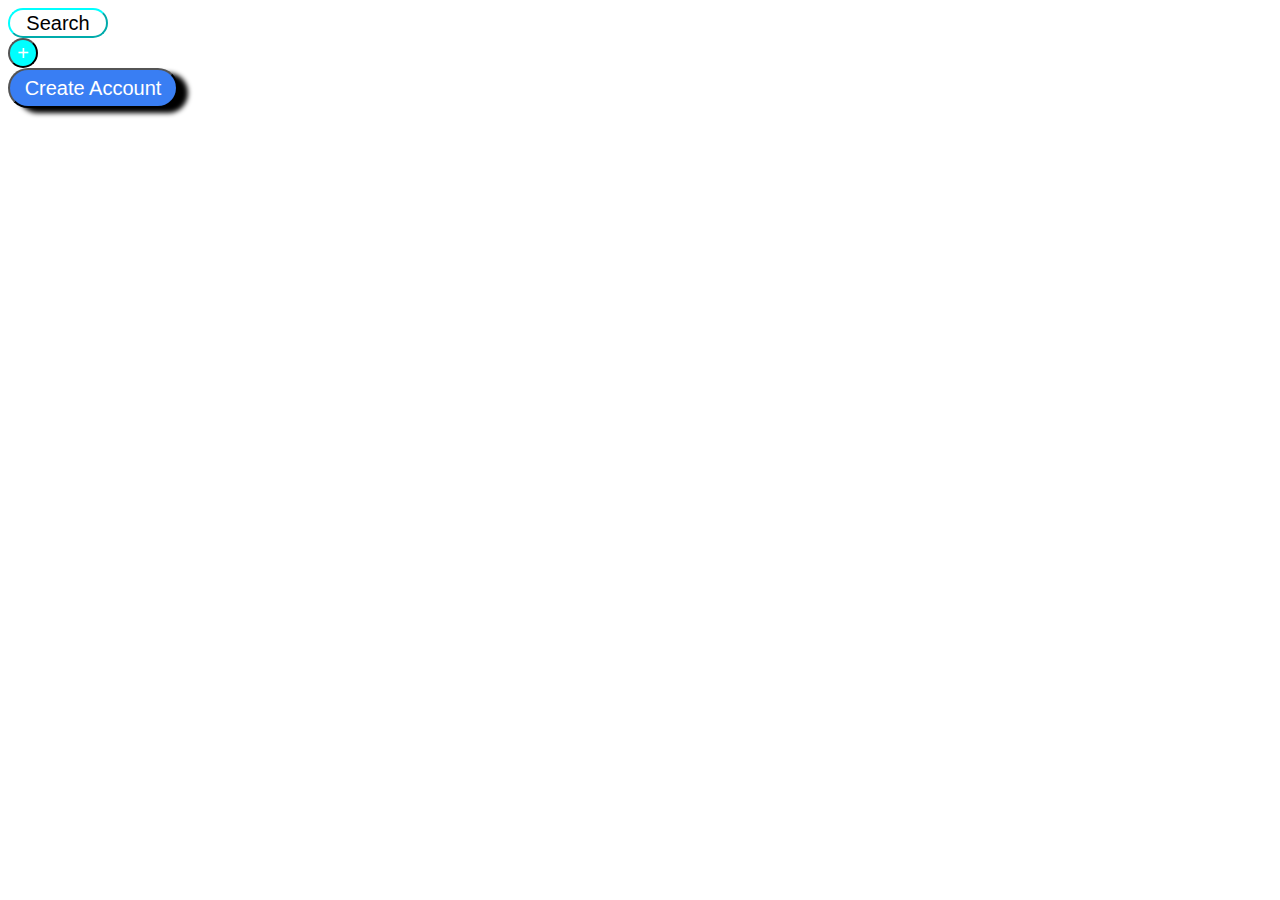
<file: index.html>
<!DOCTYPE html>
<html lang="en">
<head>
    <meta charset="UTF-8">
    <meta http-equiv="X-UA-Compatible" content="IE=edge">
    <meta name="viewport" content="width=device-width, initial-scale=1.0">
    <link rel="stylesheet" href="style.css">
    <title>Document</title>
</head>
<body>
<div class="s">
    <button>Search</button>
</div>
<div class="plus">
    <button>+</button>
</div>
<div class="account">
    <button>Create Account</button>
</div>
</body>
</html>
</file>
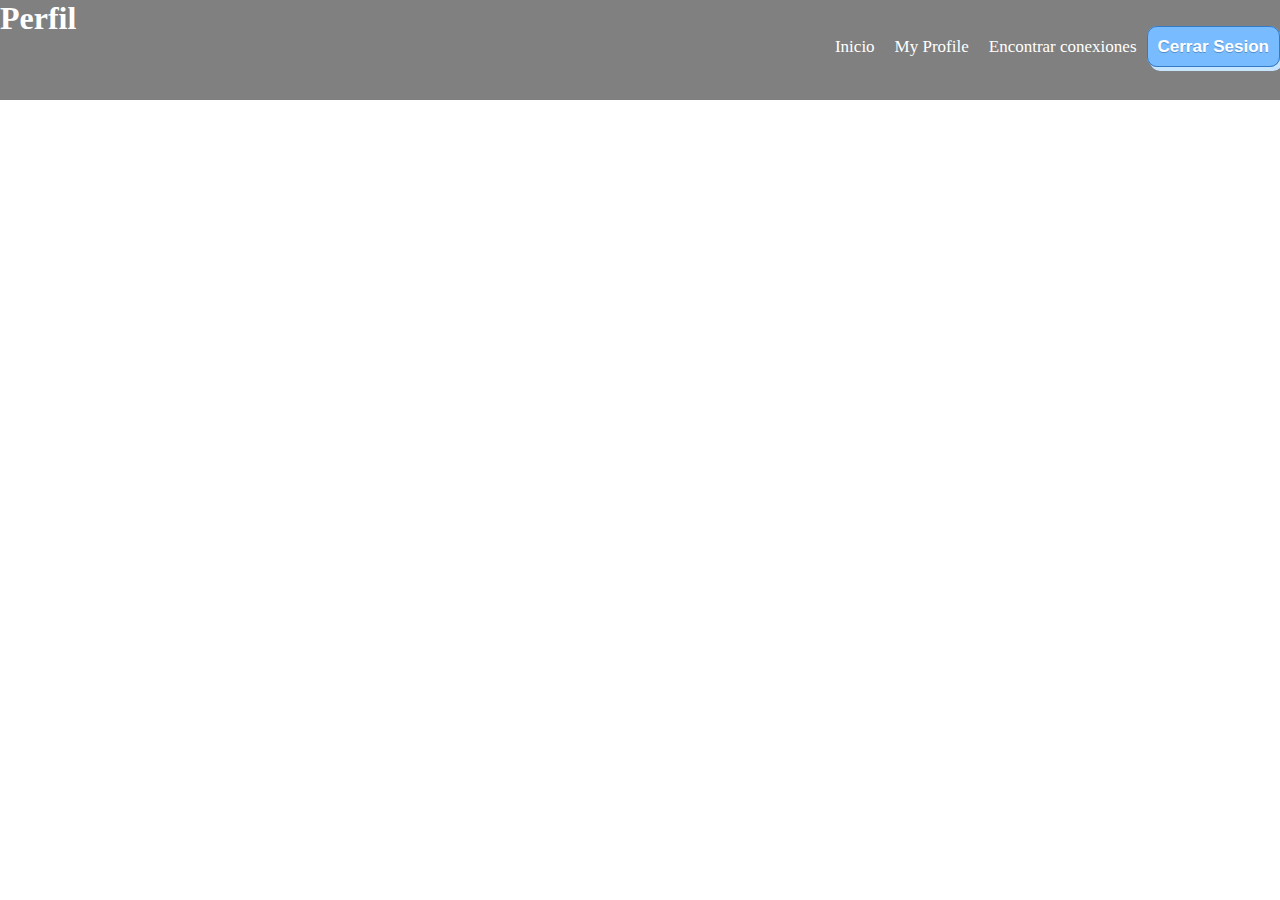
<file: BarraDeNav/index.html>
<!DOCTYPE html>
<html lang="en">
<head>
    <meta charset="UTF-8">
    <meta http-equiv="X-UA-Compatible" content="IE=edge">
    <meta name="viewport" content="width=device-width, initial-scale=1.0">
    <link rel="stylesheet" href="style.css">
    <title>Document</title>
</head>
<body>
    <div class="nav">
        <h1 class="nav-title">Perfil</h1>
        <ul class="nav-links">
            <li><a href="#">Inicio</a></li>
            <li><a href="#" class="active">My Profile</a></li>
            <li><a href="#">Encontrar conexiones</a></li>
            <li><a href="#" class="myButton">Cerrar Sesion</a></li>
        </ul>
    </div>
    
    
</body>
</html>
</file>
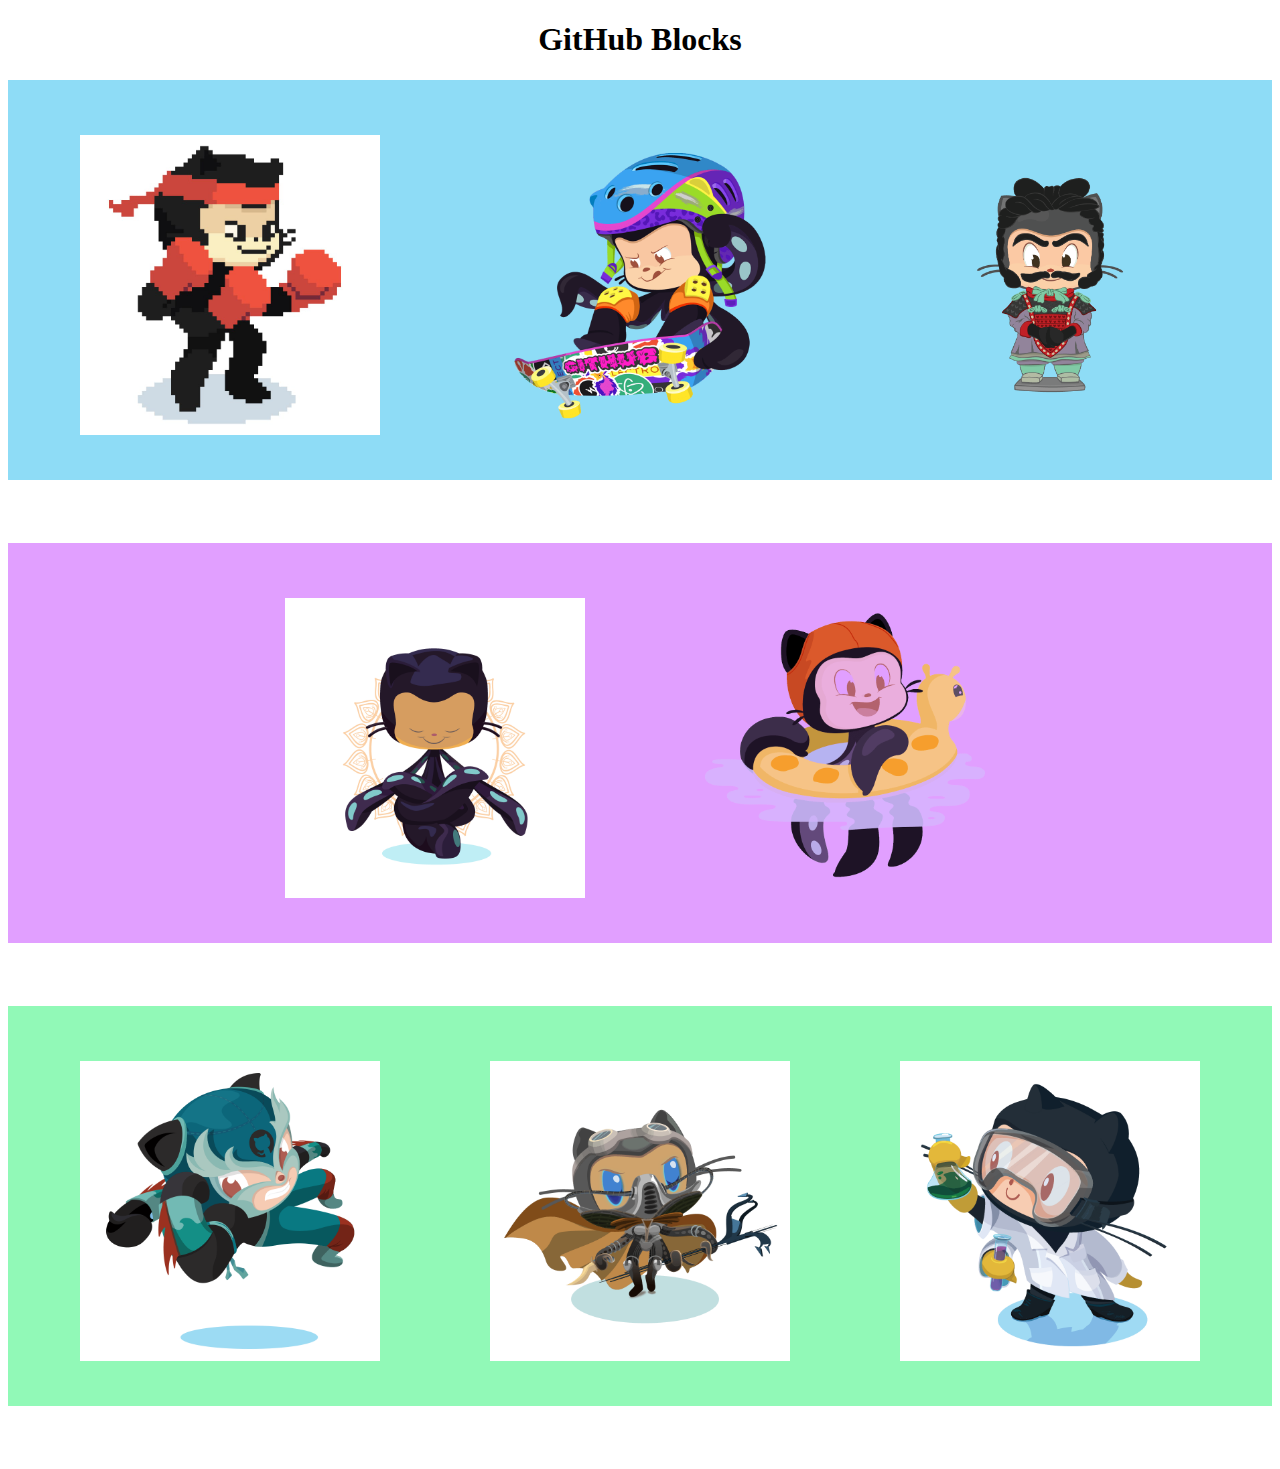
<file: Bloques de GitHub/index.html>
<!DOCTYPE html>
<html lang="en">
<head>
    <meta charset="UTF-8">
    <meta http-equiv="X-UA-Compatible" content="IE=edge">
    <meta name="viewport" content="width=device-width, initial-scale=1.0">
    <link rel="stylesheet" href="style.css">
    <title>Bloques de GitHub</title>
</head>
<body>
    <center><h1>GitHub Blocks</h1></center>
        <div class="block1">
            <img src="img/boxertocat_octodex.jpg" alt="">
            <img src="img/skatetocat.png" alt="">
            <img src="img/steroidtocat.png" alt="">
        </div>

        <div class="block2">
            <img src="img/yogitocat.png" alt="">
            <img src="img/inflatocat.png" alt="">
        </div>

        <div class="block3">
            <img src="img/luchadortocat.png" alt="">
            <img src="img/dunetocat.png" alt="">
            <img src="img/labtocat.png" alt="">
        </div>

</body>
</html>
</file>
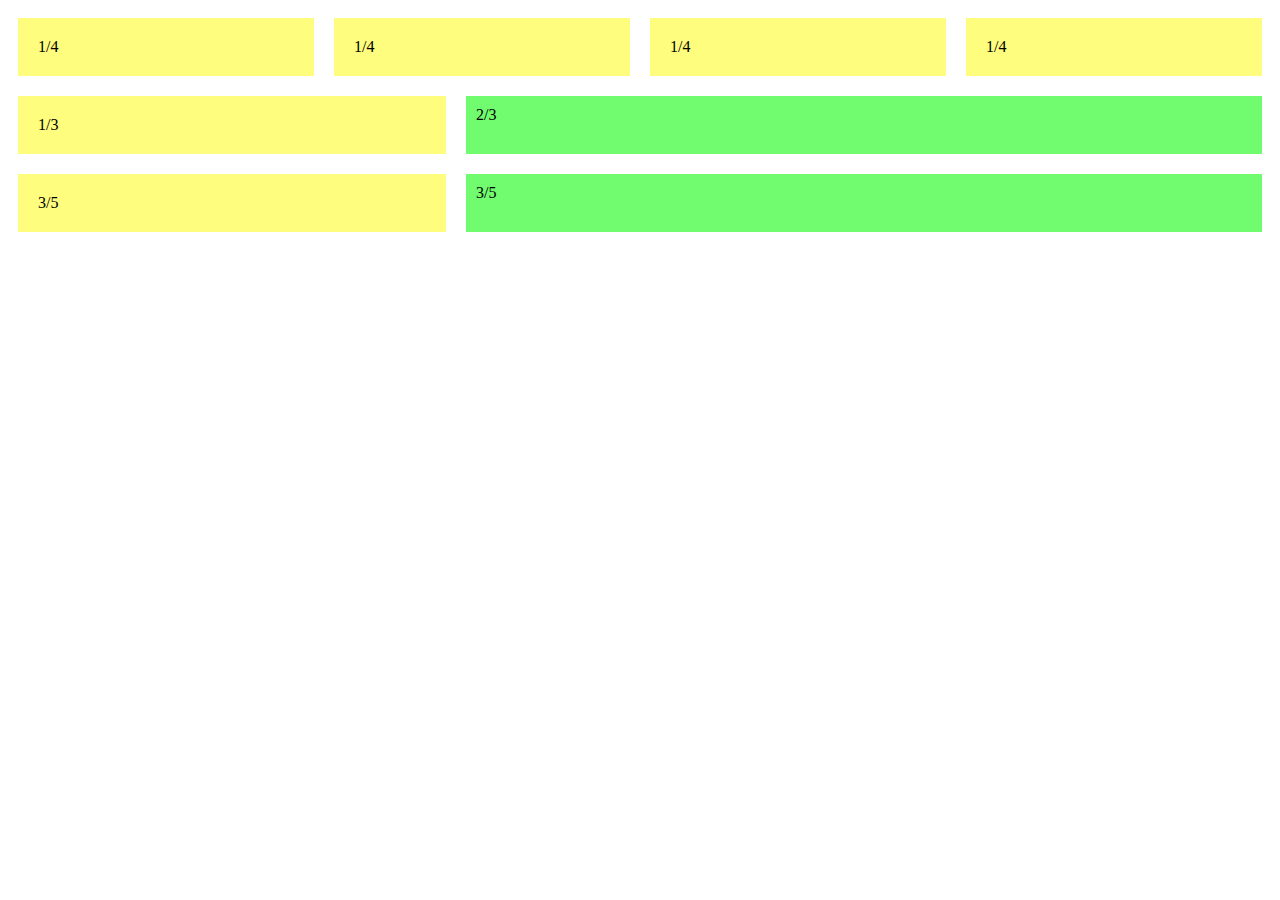
<file: Col-Flex/index.html>
<!DOCTYPE html>
<html lang="en">
<head>
    <meta charset="UTF-8">
    <meta http-equiv="X-UA-Compatible" content="IE=edge">
    <meta name="viewport" content="width=device-width, initial-scale=1.0">
    <link rel="stylesheet" href="style.css">
    <title>Document</title>
</head>
<body>
    <div class="row">
        <div class="col">1/4</div>
        <div class="col">1/4</div>
        <div class="col">1/4</div>
        <div class="col">1/4</div>
    </div>
    <div class="row">
        <div class="col">1/3</div> 
        <div class="col-2">2/3</div>
    </div>
    <div class="row">
        <div class="col">3/5</div> 
        <div class="col-2">3/5</div>
    </div>
</body>
</html>
</file>
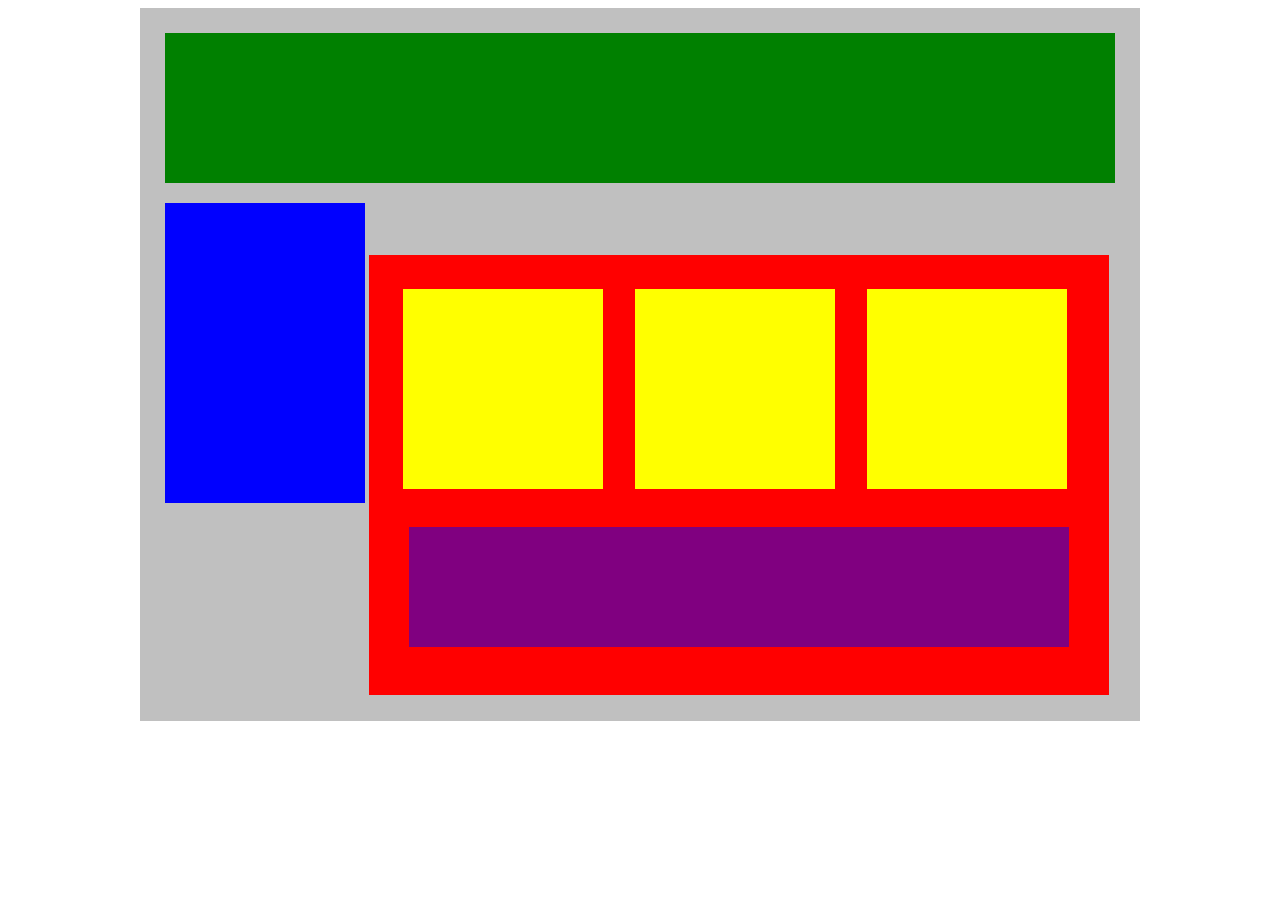
<file: CSSBox/index.html>
<!DOCTYPE html>
<html lang="en">
<head>
    <title>Posición de práctica</title>
    <link rel="stylesheet" type="text/css" href="style.css">
</head>
<body>
    <div class="container">
        <div class="top-nav"></div>
        <div class="side-nav"></div>
        <div class="main">
            <div class="sub-content"></div>
            <div class="sub-content"></div>
            <div class="sub-content"></div>
            <div id="advertisement"></div>
        </div>
    </div>
</body>
</html>
</file>
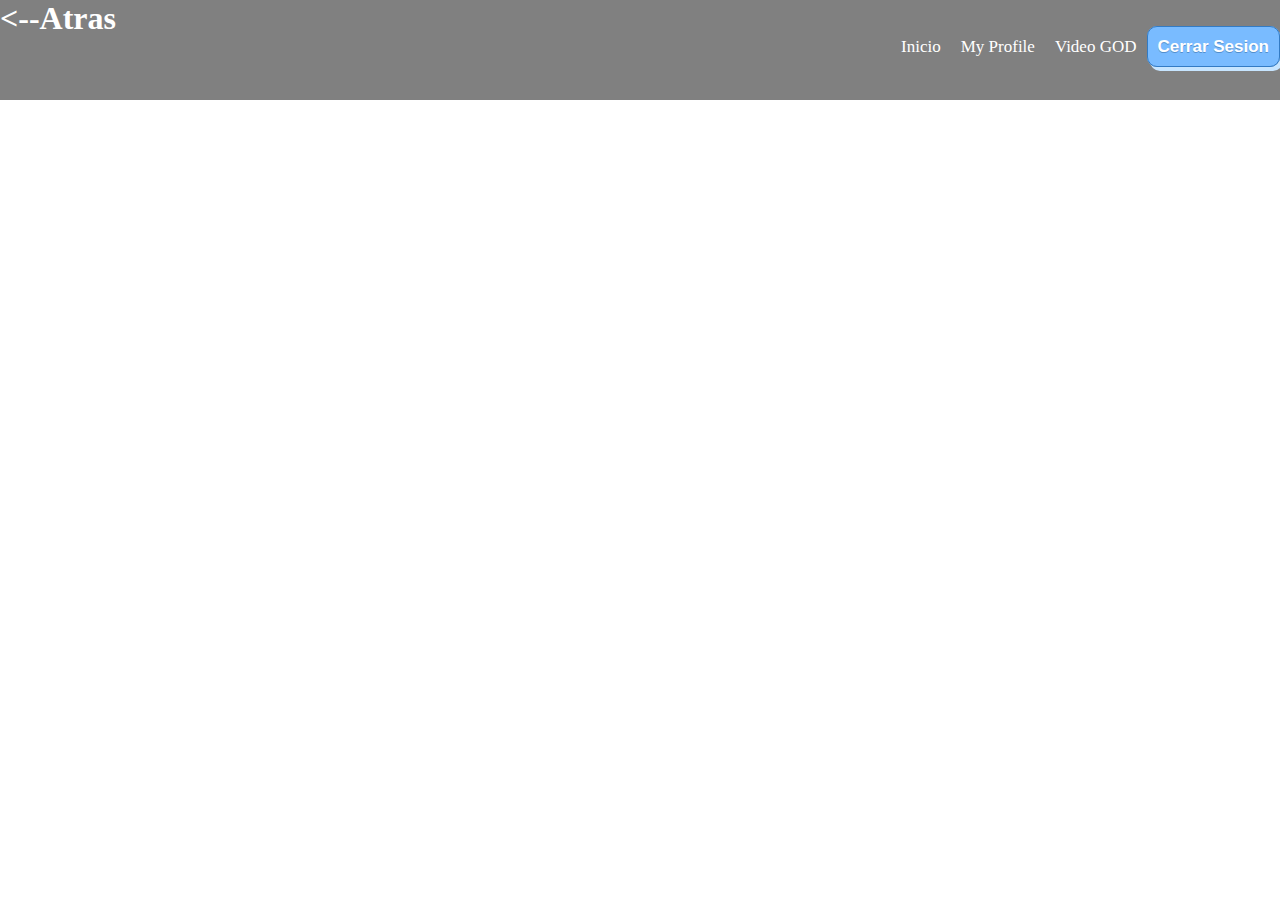
<file: LibraryCSS/index.html>
<!DOCTYPE html>
<html lang="en">
<head>
    <meta charset="UTF-8">
    <meta http-equiv="X-UA-Compatible" content="IE=edge">
    <meta name="viewport" content="width=device-width, initial-scale=1.0">
    <link rel="stylesheet" href="style.css">
    <title>Document</title>
</head>
<body>
    <div class="nav">
        <h1 class="nav-title"><--Atras</h1>
        <ul class="nav-links">
            <li><a href="#">Inicio</a></li>
            <li><a href="#" class="active">My Profile</a></li>
            <li><a href="https://www.youtube.com/watch?v=ZOzPASFrivA&ab_channel=YanellyV%C3%A0zquez">Video GOD</a></li>
            <li><a href="#" class="myButton">Cerrar Sesion</a></li>
        </ul>
    </div>
    
    
</body>
</html>
</file>
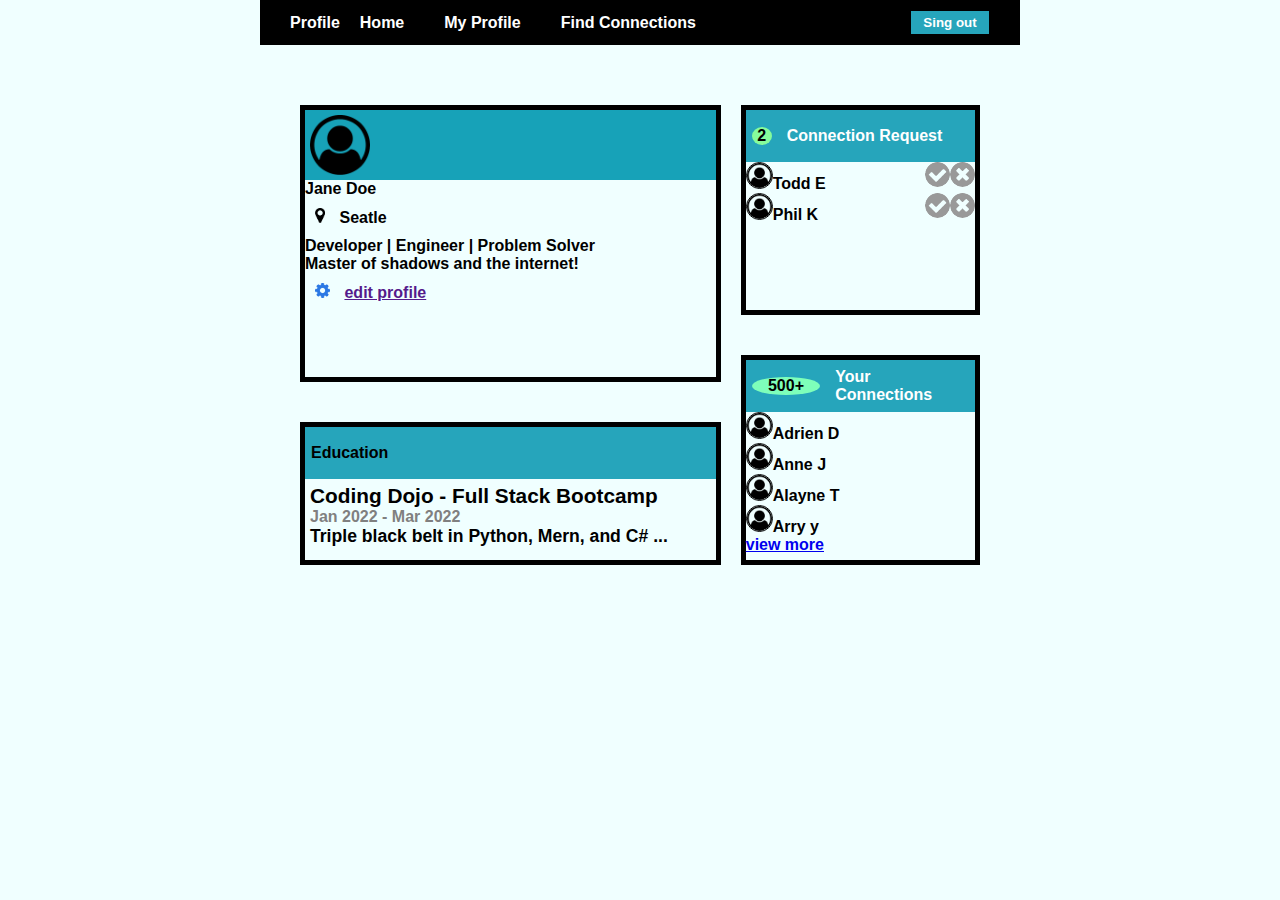
<file: Pagina Perfil/index.html>
<!DOCTYPE html>
<html lang="en">
<head>
    <meta charset="UTF-8">
    <meta http-equiv="X-UA-Compatible" content="IE=edge">
    <meta name="viewport" content="width=device-width, initial-scale=1.0">
    <link rel="stylesheet" href="style.css">
    <title>Document</title>
</head>
<body>
    <nav class="navbar">
        <div class="profile">
            <ul>
                <li class="tittle">Profile</li>
                <li><a href="">Home</a></li>
                <li><a href="">My Profile</a></li>
                <li><a href="">Find Connections</a></li>
            </ul>
        </div>
        <div>
            <a href="#"><button class="button">Sing out</button></a>
        </div>
    </nav>
    <main class="main">
        <div class="col-1">
            <div class="card">
                <div class="content-top-side"></div>
                <div class="icon-card"> <img src="img/icon-user.png" alt="user-circle" width="60px"></div>
                <div class="content-button-side">
                    <div class="tittle">Jane Doe</div>
                    <div class="map">
                        <img src="img/map-marker.png" alt="map-marker" width="10px">
                        <p>Seatle</p>
                    </div>
                    <p>Developer | Engineer | Problem Solver</p>
                    <p>Master of shadows and the internet!</p>
                    <div class="map">
                        <img src="img/gear.png" alt="gear" width="15px">
                        <a href="">edit profile</a>
                    </div>
                </div>
            </div>
            <div class="education">
                <div class="top-nav">
                    <div class="top-tittle">Education</div>
                </div>
                <div class="content">
                    <div class="first-letter">Coding Dojo - Full Stack Bootcamp</div>
                    <div class="second-letter">Jan 2022 - Mar 2022</div>
                    <div class="third-letter">Triple black belt in Python, Mern, and C# ...</div>
                </div>
            </div>
        </div>
        <div class="col-2">
            <div class="connection-request">
                <div class="top-nav">
                    <div class="number-2">2</div>
                    <div class="top-title">Connection Request</div>
                </div>
                <div class="content">
                    <div class="content-1">
                        <div class="icons-small"><img src="img/icon-user.png" alt="todd-s" class="border-image">Todd E</div>
                        <div class="icons-small"><img src="img/accept-circle.png" alt="accept-circle"><img src="img/close-circle.png" alt="close-circle"></div>
                    </div>
                    <div class="content-1">
                        <div class="icons-small"><img src="img/icon-user.png" alt="phil-s" class="border-image">Phil K</div>
                        <div class="icons-small"><img src="img/accept-circle.png" alt="accept-circle"><img src="img/close-circle.png" alt="close-circle"></div>
                    </div>
                </div>
            </div>
            <div class="connection-request">
                <div class="top-nav">
                    <div class="number-500">500+</div>
                    <div class="top-title">Your Connections</div>
                </div>
                <div class="content-conections">
                    <div class="names">
                        <div class="content-1">
                            <div class="icons-small"><img src="img/icon-user.png" alt="adrien-s" class="border-image">Adrien D</div>
                        </div>
                        <div class="content-1">
                            <div class="icons-small"><img src="img/icon-user.png" alt="anne-s" class="border-image">Anne J</div>
                        </div>
                        <div class="content-1">
                            <div class="icons-small"><img src="img/icon-user.png" alt="alayne-s" class="border-image">Alayne T</div>
                        </div>
                        <div class="content-1">
                            <div class="icons-small"><img src="img/icon-user.png" alt="arry-s" class="border-image">Arry y</div>
                        </div>
                        <div class="view-more">
                            <a href="#">view more</a>
                        </div>
                    </div>
                </div>
            </div>
        </div>
    </main>
</body>
</html>
</file>
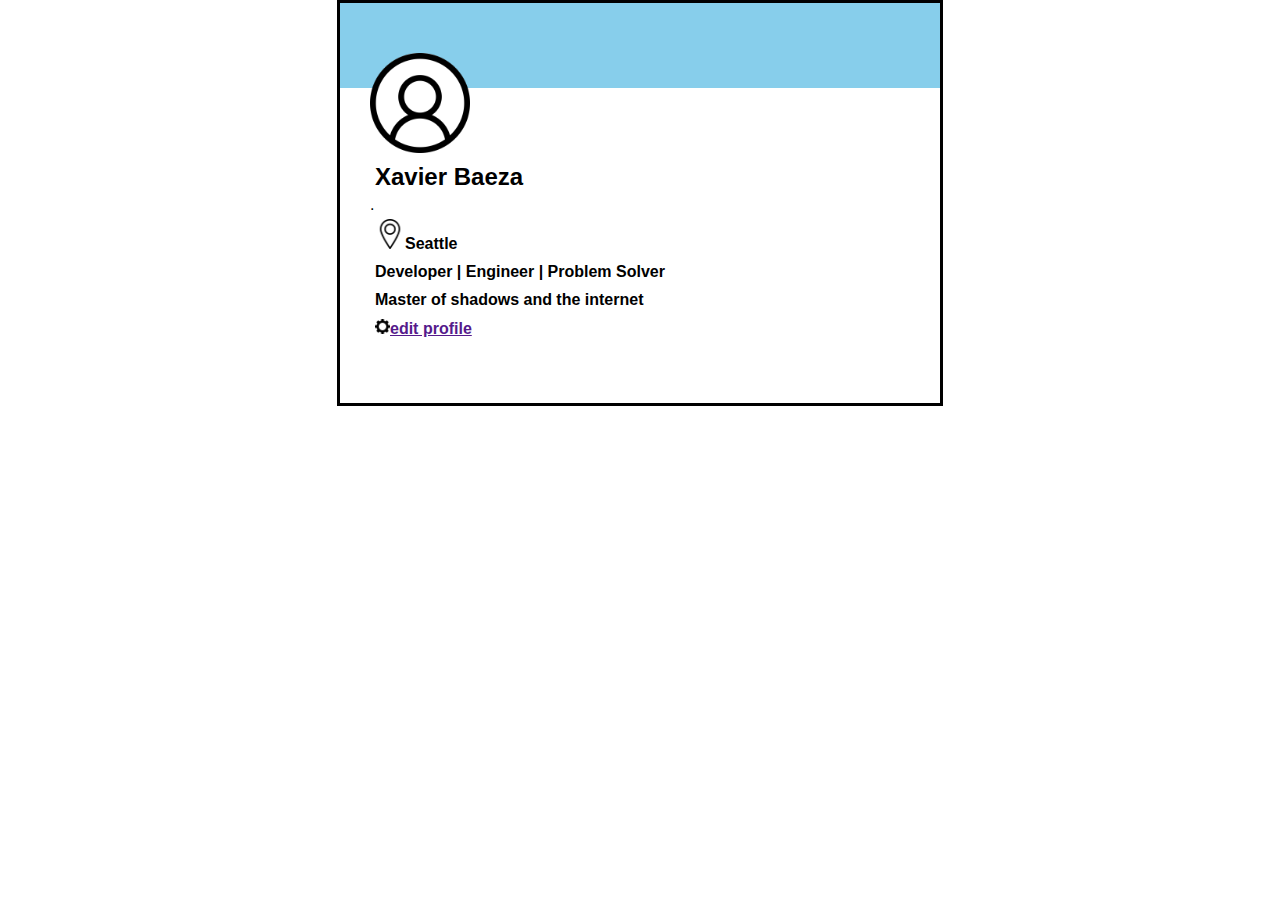
<file: TarjetaDeUser/index.html>
<!DOCTYPE html>
<html lang="en">
<head>
    <meta charset="UTF-8">
    <meta http-equiv="X-UA-Compatible" content="IE=edge">
    <meta name="viewport" content="width=device-width, initial-scale=1.0">
    <link rel="stylesheet" href="style.css">
    <title>Document</title>
</head>
<body>
    <div class="user-card">
        <div class="content-1"></div>
        <div class="icon"><img src="img/icon.png" alt="user-circle" width="100px"></div>
        <div class="content-2">
        <div class="name">Xavier Baeza</div>.
        <div><img src="img/67347.png" alt=""width="30px">Seattle</div>
        <div>Developer | Engineer | Problem Solver</div>
        <div>Master of shadows and the internet</div>
        <div><img src="img/40031.png" alt="gear" width="15px"><a href="">edit profile</a></div>
    </div>
</div>
</body>
</html>
</file>
<file: style.css>
.s button{
    background-color: white;
    border-color: aqua;
    height: 30px;
    width: 100px;
    font-size: 20px;
    border-radius: 20px;
}
.plus button{
    background-color: aqua;
    height: 30px;
    width: 30px;
    font-size: 20px;
    border-radius: 50%;
    color: white;
}
.account button{
    background-color: rgb(57, 126, 243);
    height: 40px;
    width: 170px;
    font-size: 20px;
    color: white;
    border-radius: 20px;
    box-shadow: 10px 5px 5px black;
}
</file>
<file: BarraDeNav/style.css>
*{
    margin: 0;
}

.nav{
    background-color: gray;
    justify-content: space-between;
    height: 100px;
}

.nav-title{
    color: white;
}

.nav-links{
    list-style: none;
    display: flex;
    float: center;
    padding-left: 10%;
    font-size: 17px;
    align-items:initial;
    justify-content: end;
}

.nav a{
    color: white;
    text-decoration: none;
    padding: 10px;
}

.myButton {
	box-shadow: 3px 4px 0px 0px #c7e5ff;
	background-color:#79bbff;
	border-radius:10px;
	border: 1px solid #337bc4;
	cursor:pointer;
	color:#ffffff;
	font-family:Arial;eee
	font-size:17px;
	font-weight:bold;
	padding:12px 44px;
	text-decoration:none;
	text-shadow:0px 1px 0px #528ecc;
}
.myButton:hover {
	background-color:#378de5;
}
.myButton:active {
	position:relative;
	top:1px;
}
</file>
<file: Bloques de GitHub/style.css>
.block1{
    background: rgb(142, 220, 246);
    width: 100%;
    height: 400px;
    margin-bottom: 5%;
    display: flex;
    justify-content: center;
}
.block2{
    background: rgb(225, 159, 255);
    width: 100%;
    height: 400px;
    margin-bottom: 5%;
    display: flex;
    justify-content: center;
}
.block3{
    background: rgb(145, 249, 183);
    width: 100%;
    height: 400px;
    margin-bottom: 5%;
    display: flex;
    justify-content: center;
}

img {
    background-size: cover;
    background-repeat: no-repeat;
    height: 300px;
    width: 300px;
    text-align: right;
    padding: 55px;
}
</file>
<file: Col-Flex/style.css>
.row{
    display: flex;
}
.col{
    background: rgb(255, 253, 125);
    flex: 1;
    color: rgb(0, 0, 0);
    margin: 10px;
    padding: 20px;
}
.col-2{
    background: rgb(112, 252, 110);
    flex: 2;
    color: rgb(0, 0, 0);
    margin: 10px;
    padding: 10px;
}
.col-3{
    background: rgb(142, 220, 246);
    flex: 3;
    color: rgb(0, 0, 0);
    margin: 10px;
    padding: 20px;
}
</file>
<file: CSSBox/style.css>
.container{
    width: 950px;
    background-color: silver;
    margin: 0px auto;
    padding: 2%;
}
.top-nav {
    height: 150px;
    background-color: green;
}
.side-nav {
    height: 300px;
    width: 200px;
    background-color: blue;
    display: inline-block;
    margin-top: 20px;
}
.main {
    height: 400px;
    width: 700px;
    background-color: red;
    display: inline-block;
    padding: 20px;
}
.sub-content {
    height: 200px;
    width: 200px;
    background-color: yellow;
    display:inline-block;
    vertical-align: auto;
    margin: 2%;
}
#advertisement {
    height: 120px;
    width: 660px;
    background-color: purple;
    margin-left: 20px;
    margin-top: 20px;
}
</file>
<file: LibraryCSS/style.css>
*{
    margin: 0;
}

.nav{
    background-color: gray;
    justify-content: space-between;
    height: 100px;
}

.nav-title{
    color: white;
}

.nav-links{
    list-style: none;
    display: flex;
    float: center;
    padding-left: 10%;
    font-size: 17px;
    align-items:initial;
    justify-content: end;
}

.nav a{
    color: white;
    text-decoration: none;
    padding: 10px;
}

.myButton {
	box-shadow: 3px 4px 0px 0px #c7e5ff;
	background-color:#79bbff;
	border-radius:10px;
	border: 1px solid #337bc4;
	cursor:pointer;
	color:#ffffff;
	font-family:Arial;eee
	font-size:17px;
	font-weight:bold;
	padding:12px 44px;
	text-decoration:none;
	text-shadow:0px 1px 0px #528ecc;
}
.myButton:hover {
	background-color:#378de5;
}
.myButton:active {
	position:relative;
	top:1px;
}
</file>
<file: Pagina Perfil/style.css>
*{
    margin: 0;
    padding: 0;
    font-family: 'Roboto', sans-serif;
    font-weight: bold;
    /* box-sizing: border-box; */
}
body{
    background-color: azure;
}
nav{
    max-width: 700px;
    margin: 0 auto;
}
.navbar{
    background-color: black;
    color: white;
    display: flex;
    justify-content: space-between;
    align-items: center;
    padding: 10px 30px;
}
.main{
    width: 700px;
    margin: 40px auto;
    height: 500px;
    display: flex;
}
.col-1{
    flex: 1.7;
    display: flex;
    flex-direction: column;
}
.col-2{
    flex: 1;
    display: flex;
    flex-direction: column;
}
.education{
    flex: 1;
    border: 5px solid rgb(0, 0, 0);
}
.education > .content {
    margin: 5px;
}
.connection-request{
    border: 5px solid rgb(0, 0, 0);
    flex: 1;
}
.your-conection{
    border: 5px solid rgb(0, 0, 0);
    flex: 1.5;
}
.profile > ul{
    display: flex;
    align-items: center;
    list-style-type: none;
}
.profile > ul > li > a{
    text-decoration: none;
    margin: 10px 20px;
    color: white;
}

.title{
    font-size: 1.5rem;
}
.button{
    cursor: pointer;
    color: white;
    background-color: #26a5bb;
    border:1px solid black;
    height: 25px;
    width: 80px;
}
.card, .education, .connection-request, .your-conection{
    margin: 20px 10px;
}
.connection-request{
    background-color: azure;
}
.top-nav{
    height: 40px;
    background-color: #26a5bb;
    display: flex;
    align-items: center;
    padding: 6px;
}
.number-2{
    width: 20px;
    border-radius: 50%;
    background-color: rgb(134, 252, 155);
    display: flex;
    justify-content: center;
}
.top-title{
    color: white;
    margin-left:15px;
}
.icons-small > img{
    border-radius: 50%;
    width: 25px;
}
.content-1{
    display: flex;
    justify-content: space-between;
}
.border-image{
    border:1px solid black;
}
.number-500{
    width: 70px;
    border-radius: 50%;
    background-color: rgb(126, 255, 186);
    display: flex;
    justify-content: center;

}
.card{
    flex: 2;
    border: 5px solid rgb(0, 0, 0);
    position: relative;
}
.content-top-side{
    height: 70px;
    background-color: #17a2b8;
}
.icon-card{
    position: absolute;
    top: 5px;
    left:5px;
    border-radius: 50%;
}
.content-botton-side{

    background-color: azure;
    padding: 5px;
    font-weight: bold;
}
.content-botton-side > .title {
    font-size:x-large;
    margin-top: 60px;
}
.content-botton-side > a {
    display: block;
    margin:20px
}
.map {
    margin:10px 10px;
}
.map > img{
    display: inline;
    margin-right: 10px;
}
.map > p {
    display: inline;
}
.first-letter{
    font-size: 1.3rem;
}
.second-letter{
    color: gray;
}
.third-letter{
    font-size: 1.1rem;
}
</file>
<file: TarjetaDeUser/style.css>
*{
    margin: 0;
    padding: 0;
    font-family: "Roboto", sans-serif;
}
body{
    display: flex;
    justify-content: center;
}
.user-card{
    width: 600px;
    height: 400px;
    border: 3px solid black;
    display: flex;
    flex-direction: column;
    position: relative;
}
.content-1{
    flex: 1;
    background-color: skyblue;
}
.content-2{
    flex: 3;
    background-color: white;
    padding: 30px;
}
.icon{
    top: 50px;
    left: 30px;
    position: absolute;
    border-radius: 50%;
    background-color: white;
}
.content-2  div {
    padding: 5px;
    font-weight: bold;
}
.name{
    font-size:x-large;
    margin-top: 40px;
}
</file>
